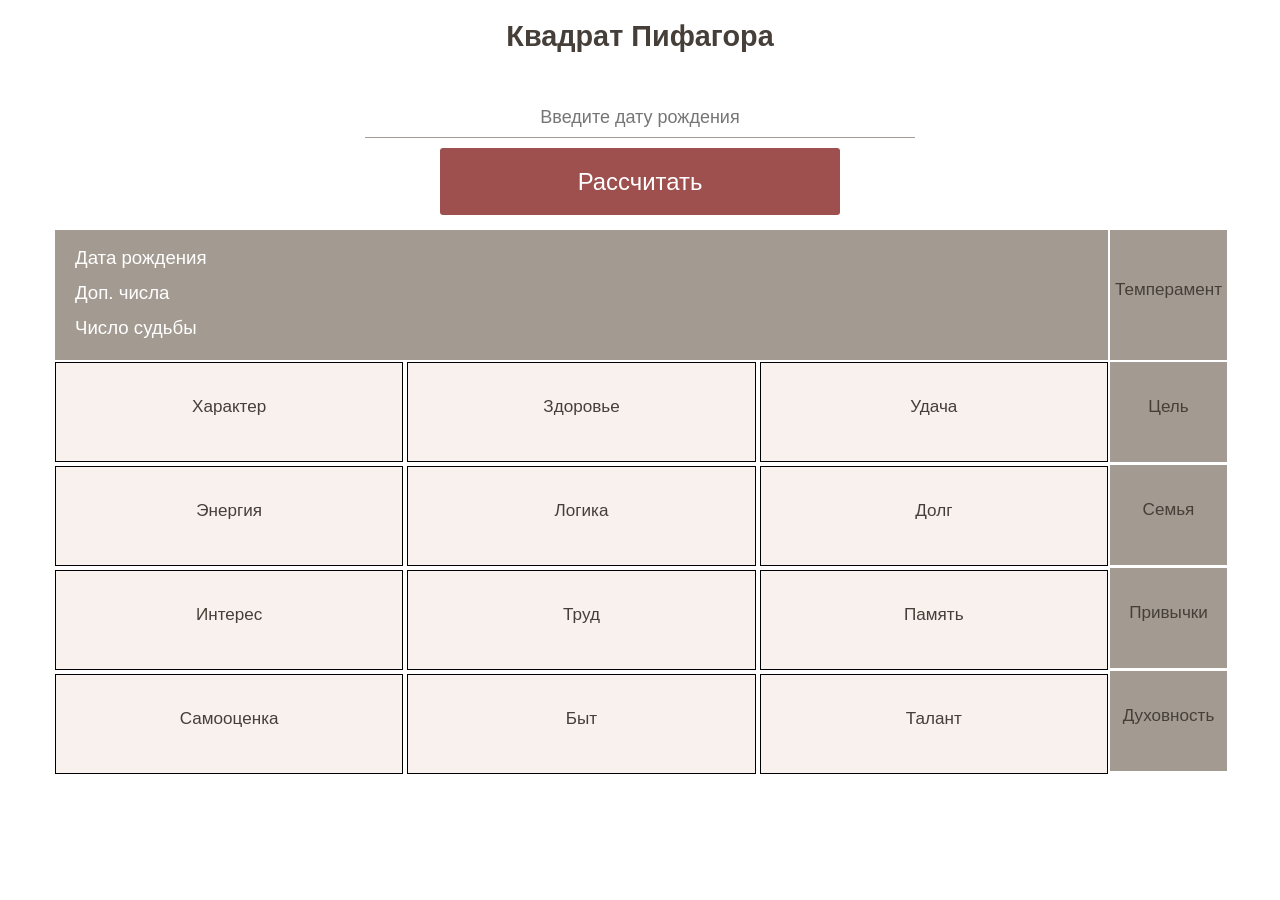
<file: index.html>
<!DOCTYPE html>
<html lang="ru">

<head>
    <meta charset="UTF-8">
    <meta http-equiv="X-UA-Compatible" content="IE=edge,chrome=1">
    <meta name="viewport" content="width=device-width, initial-scale=1">
    <link rel="stylesheet" href="js/datepicker.min.css" />
    <link rel="stylesheet" type="text/css" href="css/main2.min.css" media="screen, projection, print">
    <title>Квадрат Пифагора</title>


</head>

<body>
    <div class="matrix">
        <h2 class="matrix__title">Квадрат Пифагора</h2>

        <div class="wrapper matrix__wrapper">
            <div class="matrix__form">
                <input class="matrix__input matrix_date" placeholder="Введите дату рождения" />
                <div class="matrix__button_wrap"><button class="matrix__button">Рассчитать</button></div>
            </div>
            <div class="result">
                <div class="result__loader">
                    <div class="result__image"> </div>
                </div>
                <div class="result__hidden">
                    <p class="matrix__text"> </p>
                    <div class="result__wrap">
                        <div class="result__left">
                            <div class="result__big">
                                <div class="result__row result__flex">
                                    <div class="result__info">Дата рождения</div>
                                    <div class="result__answer" data-answer="date"> </div>
                                </div>
                                <div class="result__row result__flex">
                                    <div class="result__info">Доп. числа</div>
                                    <div class="result__answer" data-answer="second-number"> </div>
                                </div>
                                <div class="result__row result__flex">
                                    <div class="result__info">Число судьбы</div>
                                    <div class="result__answer" data-answer="destiny-number"> </div>
                                </div>
                            </div>
                            <div class="result__cube">
                                <div class="result__row">
                                    <div class="result__item">
                                        <div class="result__context">
                                            <h4>Характер</h4>
                                            <p data-index="0" class="kv_1"> </p>
                                        </div>
                                    </div>
                                    <div class="result__item">
                                        <div class="result__context">
                                            <h4>Здоровье</h4>
                                            <p data-index="3" class="kv_2"> </p>
                                        </div>
                                    </div>
                                    <div class="result__item">
                                        <div class="result__context">
                                            <h4>Удача</h4>
                                            <p data-index="6" class="kv_3"> </p>
                                        </div>
                                    </div>
                                </div>

                                <div class="result__row">
                                    <div class="result__item">
                                        <div class="result__context">
                                            <h4>Энергия</h4>
                                            <p data-index="1" class="kv_4"> </p>
                                        </div>
                                    </div>
                                    <div class="result__item">
                                        <div class="result__context">
                                            <h4>Логика</h4>
                                            <p data-index="4" class="kv_5"> </p>
                                        </div>
                                    </div>
                                    <div class="result__item">
                                        <div class="result__context">
                                            <h4>Долг</h4>
                                            <p data-index="7" class="kv_6"> </p>
                                        </div>
                                    </div>
                                </div>

                                <div class="result__row">
                                    <div class="result__item">
                                        <div class="result__context">
                                            <h4>Интерес</h4>
                                            <p data-index="2" class="kv_7"> </p>
                                        </div>
                                    </div>
                                    <div class="result__item">
                                        <div class="result__context">
                                            <h4>Труд</h4>
                                            <p data-index="5" class="kv_8"> </p>
                                        </div>
                                    </div>
                                    <div class="result__item">
                                        <div class="result__context">
                                            <h4>Память</h4>
                                            <p data-index="8" class="kv_9"> </p>
                                        </div>
                                    </div>
                                </div>
                                <div class="result__row">
                                    <div class="result__item">
                                        <div class="result__context">
                                            <h4>Самооценка</h4>
                                            <p class="d_p3"> </p>
                                        </div>
                                    </div>
                                    <div class="result__item">
                                        <div class="result__context">
                                            <h4>Быт</h4>
                                            <p data-index="10" class="d_p4"> </p>
                                        </div>
                                    </div>

                                    <div class="result__item">
                                        <div class="result__context">
                                            <h4>Талант </h4>
                                            <p class="d_p2"> </p>
                                        </div>
                                    </div>

                                </div>

                            </div>
                        </div>
                        <div class="result__right">
                            <div class="result__item result__item_full">
                                <div class="result__context">
                                    <h4 class="top">Темперамент</h4>
                                    <p data-index="9" class="kv_10"> </p>
                                </div>
                            </div>
                            <div class="result__item result__item_full">
                                <div class="result__context">
                                    <h4 class="top">Цель</h4>
                                    <p data-index="12" class="kv_11"> </p>
                                </div>
                            </div>
                            <div class="result__item result__item_full">
                                <div class="result__context">
                                    <h4 class="top">Семья</h4>
                                    <p data-index="11" class="kv_12"> </p>
                                </div>
                            </div>
                            <div class="result__item result__item_full">
                                <div class="result__context">
                                    <h4 class="top">Привычки</h4>
                                    <p data-index="13" class="kv_13"> </p>
                                </div>
                            </div>
                            <div class="result__item result__item_full" style="background: #A39A92;">
                                <div class="result__context">
                                    <h4 class="result__info">Духовность </h4>
                                    <p class="d_p1"> </p>
                                </div>
                            </div>
                        </div>
                    </div>

                </div>
            </div>
        </div>
    </div>
    <br>
    <br />


    <br>
    <br>


    <script src="js/jquery.min.js"></script>
    <script src="js/jquery.mask.min.js"></script>
    <script src="js/main.min.js"></script>

</body>
</file>
<file: js/datepicker.min.css>
/*!
 * Datepicker v0.6.4
 * https://github.com/fengyuanchen/datepicker
 *
 * Copyright (c) 2014-2017 Chen Fengyuan
 * Released under the MIT license
 *
 * Date: 2017-11-24T14:38:19.628Z
 */
.datepicker-container {
    background-color: #fff;
    direction: ltr;
    font-size: 12px;
    left: 0;
    line-height: 30px;
    position: fixed;
    top: 0;
    -ms-touch-action: none;
    touch-action: none;
    -webkit-user-select: none;
    -moz-user-select: none;
    -ms-user-select: none;
    user-select: none;
    width: 210px;
    z-index: -1;
    -webkit-tap-highlight-color: transparent;
    -webkit-touch-callout: none;
}
.datepicker-container:after,
.datepicker-container:before {
    border: 5px solid transparent;
    content: " ";
    display: block;
    height: 0;
    position: absolute;
    width: 0;
}
.datepicker-dropdown {
    border: 1px solid #ccc;
    box-shadow: 0 3px 6px #ccc;
    box-sizing: content-box;
    position: absolute;
    z-index: 1;
}
.datepicker-inline {
    position: static;
}
.datepicker-top-left,
.datepicker-top-right {
    border-top-color: #39f;
}
.datepicker-top-left:after,
.datepicker-top-left:before,
.datepicker-top-right:after,
.datepicker-top-right:before {
    border-top: 0;
    left: 10px;
    top: -5px;
}
.datepicker-top-left:before,
.datepicker-top-right:before {
    border-bottom-color: #39f;
}
.datepicker-top-left:after,
.datepicker-top-right:after {
    border-bottom-color: #fff;
    top: -4px;
}
.datepicker-bottom-left,
.datepicker-bottom-right {
    border-bottom-color: #39f;
}
.datepicker-bottom-left:after,
.datepicker-bottom-left:before,
.datepicker-bottom-right:after,
.datepicker-bottom-right:before {
    border-bottom: 0;
    bottom: -5px;
    left: 10px;
}
.datepicker-bottom-left:before,
.datepicker-bottom-right:before {
    border-top-color: #39f;
}
.datepicker-bottom-left:after,
.datepicker-bottom-right:after {
    border-top-color: #fff;
    bottom: -4px;
}
.datepicker-bottom-right:after,
.datepicker-bottom-right:before,
.datepicker-top-right:after,
.datepicker-top-right:before {
    left: auto;
    right: 10px;
}
.datepicker-panel > ul {
    margin: 0;
    padding: 0;
    width: 102%;
}
.datepicker-panel > ul:after,
.datepicker-panel > ul:before {
    content: " ";
    display: table;
}
.datepicker-panel > ul:after {
    clear: both;
}
.datepicker-panel > ul > li {
    background-color: #fff;
    cursor: pointer;
    float: left;
    height: 30px;
    list-style: none;
    margin: 0;
    padding: 0;
    text-align: center;
    width: 30px;
}
.datepicker-panel > ul > li:hover {
    background-color: #e5f2ff;
}
.datepicker-panel > ul > li.muted,
.datepicker-panel > ul > li.muted:hover {
    color: #999;
}
.datepicker-panel > ul > li.highlighted {
    background-color: #e5f2ff;
}
.datepicker-panel > ul > li.highlighted:hover {
    background-color: #cce5ff;
}
.datepicker-panel > ul > li.picked,
.datepicker-panel > ul > li.picked:hover {
    color: #39f;
}
.datepicker-panel > ul > li.disabled,
.datepicker-panel > ul > li.disabled:hover {
    background-color: #fff;
    color: #ccc;
    cursor: default;
}
.datepicker-panel > ul > li.disabled.highlighted,
.datepicker-panel > ul > li.disabled:hover.highlighted {
    background-color: #e5f2ff;
}
.datepicker-panel > ul > li[data-view="month next"],
.datepicker-panel > ul > li[data-view="month prev"],
.datepicker-panel > ul > li[data-view="year next"],
.datepicker-panel > ul > li[data-view="year prev"],
.datepicker-panel > ul > li[data-view="years next"],
.datepicker-panel > ul > li[data-view="years prev"],
.datepicker-panel > ul > li[data-view="next"] {
    font-size: 18px;
}
.datepicker-panel > ul > li[data-view="month current"],
.datepicker-panel > ul > li[data-view="year current"],
.datepicker-panel > ul > li[data-view="years current"] {
    width: 150px;
}
.datepicker-panel > ul[data-view="months"] > li,
.datepicker-panel > ul[data-view="years"] > li {
    height: 52.5px;
    line-height: 52.5px;
    width: 52.5px;
}
.datepicker-panel > ul[data-view="week"] > li,
.datepicker-panel > ul[data-view="week"] > li:hover {
    background-color: #fff;
    cursor: default;
}
.datepicker-hide {
    display: none;
}
</file>
<file: css/main2.min.css>
@font-face {
    font-family: "TT Norms";
    src: local("TT Norms Regular"), local("TT-Norms-Regular"), url("TTNorms-Regular.woff2") format("woff2"),
        url("TTNorms-Regular.woff") format("woff"), url("TTNorms-Regular.ttf") format("truetype");
    font-weight: 400;
    font-style: normal;
}
body{
    font-family: "TT Norms";
}
.found,
.wrapper_flex {
    display: -webkit-box;
    display: -ms-flexbox;
}

.found,
.wrapper_center {
    -webkit-box-pack: center;
}

.header__content,
.header__wrapper,
.me__left {
    position: relative;
}

.content h1,
.content h2,
.content h3,
.content h4,
.content h5,
.content h6,
.content__title,
.found__wrapper,
.info__text,
.inst p,
.inst__center ul {
    text-align: center;
}

.content::after,
.header__content::after,
.me__left::after {
    content: "";
}

.inst__center ul,
.me__list,
.pagination ul,
.social__list {
    list-style-type: none;
}

.all__link,
.journal__link,
.journal__title a,
.matrix__button,
.pagination ul li a {
    text-decoration: none;
}

* {
    box-sizing: border-box;
}

body {
    min-width: 320px;
    padding: 0;
    margin: 0;
    font-size: 16px;
    line-height: 1.5;
    font-family: "Roboto", sans-serif;
}

.content,
.wrapper {
    width: 100%;
    margin: 0 auto;
}

.wrapper {
    max-width: 1170px;
}

@media screen and (max-width: 1170px) {
    .wrapper {
        padding-left: 10px;
        padding-right: 10px;
    }
}

.matrix,
.matrix__input {
    text-align: center;
}

.matrix__title {
    font-size: 1.8em;
    font-weight: 700;
    margin: 0;
    padding: 15px 0 10px;
    color: #463f39;
}

.matrix__title span {
    font-weight: 400;
}

.matrix__text {
    padding: 0;
    margin: 0;
    font-size: 1.425em;
    font-weight: 300;
    color: #463f39;
}

.matrix__subtitle {
    font-size: 1.8em;
    font-weight: 300;
    color: #fff;
    margin: 0;
    padding-top: 50px;
    padding-bottom: 30px;
}

.matrix__button {
    display: block;
    max-width: 400px;
    width: 80%;
    margin: 0 auto;
    background: #9d504e;
    transition: 0.5s;
    font-size: 1.49375em;
    border: none;
    border-radius: 3px;
    color: #fff;
    line-height: 65px;
    cursor: pointer;
}

.matrix__button:hover {
    background: #d9bc9e !important;
}

.matrix__button.disabled,
.modal {
    display: none;
}

.matrix__button:hover {
    background-color: #353535;
}

.matrix__button:active {
    background-color: #2e2e2e;
}

.matrix__small {
    font-size: 1.08125em;
    font-weight: 300;
    padding-top: 30px;
    margin: 0;
    color: #fff;
}

.matrix__form {
    padding-top: 30px;
    padding-bottom: 15px;
    max-width: 550px;
    width: 100%;
    margin: 0 auto;
}

.matrix__input {
    margin-bottom: 10px;
    width: 100%;
    -ms-flex-preferred-size: 100%;
    flex-basis: 100%;
    height: 40px;
    border: none;
    border-bottom: 1px solid #A39A92;
    color: #463f39;
    font-weight: 300;
    outline: none;
    font-size: 1.125em;
}

.matrix__button_wrap button:focus {
    border: none;
    outline: none;
}

.pagination ul,
.result__wrap {
    display: -webkit-box;
    display: -ms-flexbox;
}

.result {
    position: relative;
    transition: height 0.25s;
}

.result__image,
.result__loader {
    position: absolute;
    left: 0;
    right: 0;
}

.result__loader {
    top: 0;
    opacity: 0;
    display: none;
    bottom: 0;
    background-color: #fff;
    transition: opacity 0.25s;
    z-index: 2;
}

.result__image {
    top: 50%;
    -webkit-transform: translateY(-50%);
    transform: translateY(-50%);
    margin: 0 auto;
    width: 64px;
    height: 64px;
    background-image: url(../img/preloader.gif);
}

.result__hidden {
    position: relative;
}

.result__form {
    display: none;
}

.result.loader {
    min-height: 200px;
}

.result.loader .result__loader {
    display: block;
    opacity: 1;
}

.result.loader-fade .result__loader {
    opacity: 0;
}

.result.show .result__hidden {
    display: block;
    opacity: 1;
}

.result__wrap {
    display: flex;
    color: #fff;
    -webkit-box-pack: justify;
    -ms-flex-pack: justify;
    justify-content: space-between;
    padding: 0px 0;
}

.result__big .result__row,
.result__row {
    display: -webkit-box;
    display: -ms-flexbox;
}

.result__left {
    width: 90%;
    -ms-flex-preferred-size: 90%;
    flex-basis: 90%;
}

.result__right {
    width: 10%;
    background: #fff;
    -ms-flex-preferred-size: 10%;
    flex-basis: 10%;
}

.result__right .result__item_full {
    background: #A39A92;
    border: 2px #A39A92 solid;
    /*    margin:3px 0;*/
}

.result__big {
    padding: 10px 20px 20px;
    text-align: left;
    height: 130px;
    font-size: 18px;
    background: #A39A92;
}

.result__big .result__row {
    line-height: 35px;
    display: flex;
    -webkit-box-pack: start;
    -ms-flex-pack: start;
    justify-content: space-between;
}

.result__answer,
.result__info {
    display: inline-block;
    font-size: 1.0375em;
    font-weight: 400;
    color: #fff;
}

.result__info {
    -ms-flex-preferred-size: 120px;
    flex-basis: 200px;
}

.result__row {
    display: flex;
    -webkit-box-pack: justify;
    -ms-flex-pack: justify;
    justify-content: space-between;
}

.result__item {
    width: 33.33333%;
    -ms-flex-preferred-size: 33.33333%;
    flex-basis: 33.33333%;
    height: 100px;
    border: 1px solid #000;
    opacity: 1;
    display: -webkit-box;
    display: -ms-flexbox;
    display: flex;
    -webkit-box-align: center;
    -ms-flex-align: center;
    align-items: center;
    -ms-flex-wrap: wrap;
    flex-wrap: wrap;
    -webkit-box-pack: center;
    -ms-flex-pack: center;
    justify-content: center;
    transition: opacity 0.25s;
    margin: 2px;
    background: #f8f1ed;
}

.result__item h4,
.result__item p {
    margin: 0;
    font-size: 1.06875em;
    color: #463f39;
    font-weight: 400;
}

.result__item:hover {
    opacity: 1;
}

.result__item:first-child {
    margin-left: 0;
}

.result__item:last-child {
    margin-right: 0;
}

.result__item h4 {
    padding: 0;
}
.result__item .top h4{
    color: #fff;
}

.result__item p {
    -ms-flex-preferred-size: 100%;
    flex-basis: 100%;
    padding: 10px 0 0;
}

.result__item_full {
    width: 100%;
    -ms-flex-preferred-size: 100%;
    flex-basis: 100%;
    background-color: #f7f1f1;
    opacity: 1;
    transition: all 0.25s;
    border-color: #f0f0f0;
    margin-bottom: 0px;
    border: 1px #ccc solid;
    margin-bottom: 3px;
}

.result__item_full:first-child {
    height: 130px;
    position: relative;
    right: -2px;
    margin: 0 0 0px 0px;
}

.result__item_full .result__context {
    transition: all 0.25s;
    font-weight: bold;
    opacity: 1;
}

.result__item_full:hover {
    border-color: #000;
}

.result__item_full:hover .result__context {
    opacity: 1;
}

@media screen and (max-width: 992px) {
    .result__row {
        -ms-flex-wrap: wrap;
        flex-wrap: wrap;
    }
    .result__item,
    .result__item_full,
    .result__item_full:first-child {
        margin: 0;
    }
    .result__wrap {
        -ms-flex-wrap: wrap;
        flex-wrap: wrap;
    }
    .result__context {
        height: auto;
    }
    .result__context h4 {
        padding-top: 10px;
    }
    .result__context p {
        padding: 10px 0;
    }
}

@media screen and (max-width: 1024px) {
    .result__right {
        flex-basis: 12%;
    }
    .result__left {
        flex-basis: 88%;
    }
}

@media screen and (max-width: 768px) {
    .result__big .result__row {
        justify-content: flex-start;
    }

    .result__item,
    .result__right .result__item_full {
        border: 1px #ccc solid !important;
    }
    .result__item_full:first-child {
        height: 130px;
        position: relative;
        right: 0px;
    }
    .result__answer,
    .result__info,
    .result__item h4 {
        font-size: 0.75em;
    }
    .result__info {
        flex-basis: auto;
        margin-right: 30px;
    }
    .result__left {
        -ms-flex-preferred-size: 76%;
        flex-basis: 76%;
    }
    .result__right {
        -ms-flex-preferred-size: 24%;
        flex-basis: 24%;
    }
    .matrix__wrapper {
        padding: 0;
    }
    .result__item p {
        font-size: 0.875em;
    }
}
</file>
